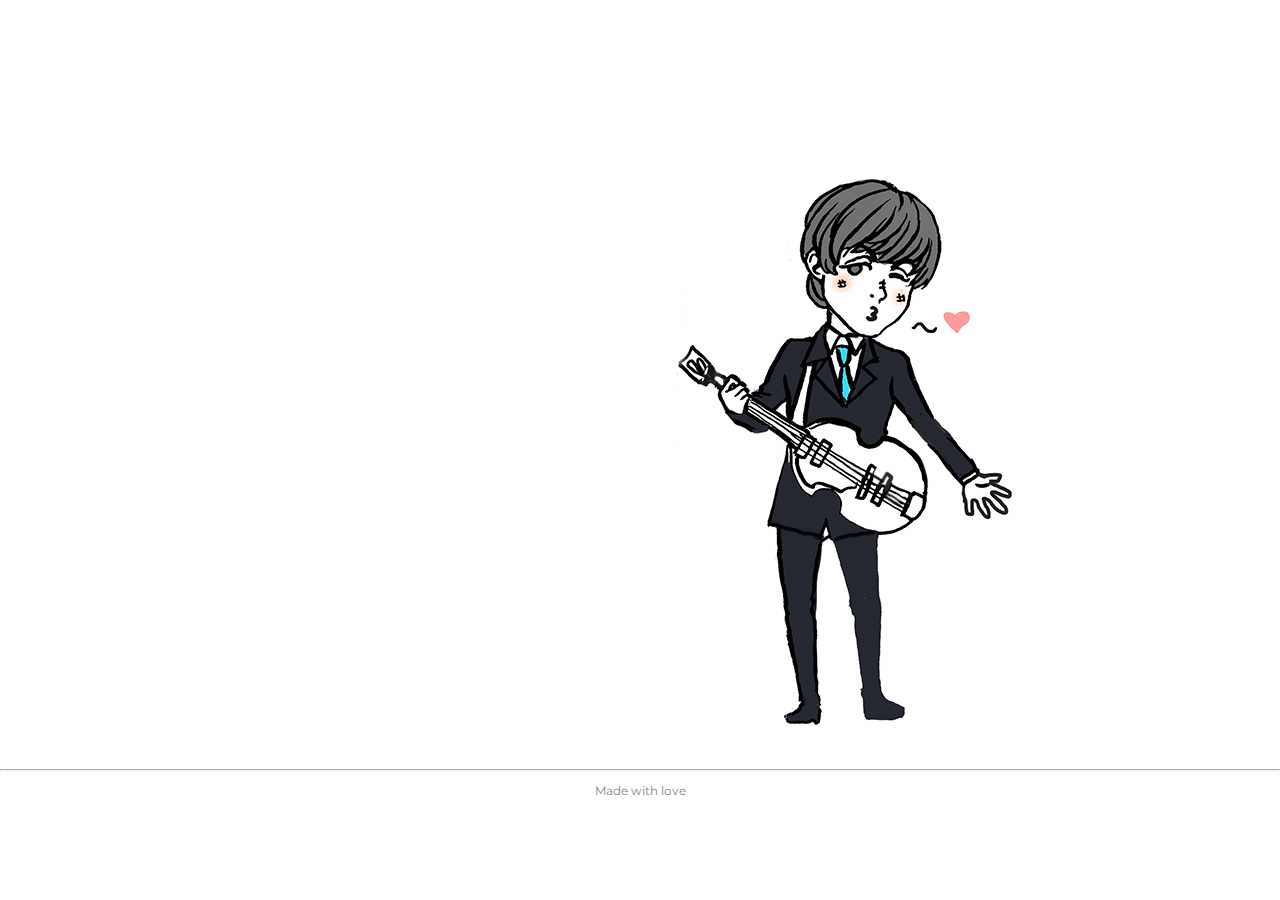
<file: hbd.html>
<!DOCTYPE HTML>
<html>
<head>
	<title>Happy Birthday Girl</title>
	<meta charset="utf-8">
    <meta name="language" content="en-us"/>  
    <meta http-equiv="Content-Type" content="text/html" />
    <meta http-equiv="X-UA-Compatible" content="IE=edge" />
    <meta name="distribution" content="Global" />
    <meta http-equiv="Cache-control" content="public">
    <meta name="robots" content="index, follow" />
    <meta name="revisit-after" content="7 days"/>
    <meta name="apple-mobile-web-app-capable" content="yes"/>
    <meta name="viewport" content="width=device-width, initial-scale=1" />

    <meta name="description" content="May your birthday bring you as much as you happiness
you give to every one who knows you.">
    <meta property="og:type" content="website" /> 
    <meta property="og:title" content="Happy Birthday Girl!" />
    <meta property="og:description" content="May your birthday bring you as much as you happiness
     you give to every one who knows you" />
    <meta property="og:image" content="https://scontent.cdninstagram.com/t51.2885-19/s320x320/17332840_428978084117611_7673563513641500672_a.jpg" />
    <meta property="og:site_name" content="Happy Birthday!" />

    <meta name="twitter:card" content="website">
    <meta name="twitter:site" content="Happy Birthday Girl!">
    <meta name="twitter:title" content="Happy Birthday Girl!">
    <meta name="twitter:description" content="May your birthday bring you as much as you happiness
     you give to every one who knows you">
    <meta name="twitter:image" content="https://scontent.cdninstagram.com/t51.2885-19/s320x320/17332840_428978084117611_7673563513641500672_a.jpg">

	<meta itemprop="name" content="Happy Birthday Girl!">
	<meta itemprop="description" content="May your birthday bring you as much as you happiness
	you give to every one who knows you">
	<meta itemprop="image" content="https://scontent.cdninstagram.com/t51.2885-19/s320x320/17332840_428978084117611_7673563513641500672_a.jpg">
    
	<style type="text/css">
        
        *{
            background: #fff;
        }
        
        #loveHeart{
            background: transparent;
            background: url('guitarboy.gif') no-repeat center;
        }
		#copyright{
			font-family: 'Montserrat',sans-serif;
			opacity: 0.8;
		}
		#copyright a{
			text-decoration: none;
		}
		#copyright a:hover{
			text-decoration: none;
			color:#339933;
		}
       	</style>
   	<link href="style1.css" type="text/css" rel="stylesheet">
	<link href="https://fonts.googleapis.com/css?family=Montserrat" rel="stylesheet">
   	<script type="text/javascript" src="jquery.js"></script>
	<script type="text/javascript" src="birthday.js"></script>
    <script type="text/javascript" src="hbd.js"></script>
</head>

<body>
	<audio id="player" autoplay><source src="birthday.mp3" type="audio/mp3"></audio>
		<div id="content">
			<div id="code" >
				<!--<span class="comments">/**</span><br /> --->
				<span class="space"/><span class="comments">/* Today,the 18th day of November,is your birthday.</span><br />
				<span class="space"/><span class="comments">A webpage to celebrate this special day.</span><br />
				<span class="space"/><span class="comments">*/</span><br />
				Girl you = <span class="keyword">new</span> Girl(<span class="string">"Girl"</span>);<br />
				<span class="comments">// November 18th, when the bell rang, your age increased </span><br />
				Date currentTime = <span class="keyword">new</span> Date(); <br />
				SimpleDateFormat formatter = <span class="keyword">new</span> SimpleDateFormat(<span class="string">"yyyy-mm-dd hh:mm:ss"</span>);<br />
				String dateString = formatter.format(currentTime);<br />
				if( dateString.equals(<span class="string">"2021-11-18 00:00:00"</span>) ){</br>
					you.age ++;</br>
				}</br>
			
				<span class="keyword">new</span> Thread (){<br />
				@Override </br>
				<span class="comments">// Forever and ever. I wish</span><br />
				while(true){</br>
				<span class="comments">// luckiness,</span><br />
				u.fortune ++;</br>
				<span class="comments">// happiness,</span><br />
				u.happiness ++;</br>
			    <span class="comments">// and everything you wish and want to become can be achieved.</span><br />
				}.start()</br>
				<span class="comments">// The last thing I wanna say, from botton of my heart is:</span><br />
				Console.Writeline(<span class="string">"Happy Birthday!"</span>);
			</div>
			<div id="loveHeart">
				<canvas id="garden" style="display:none"></canvas>
			</div>
		</div>
		<div id="copyright">
			<hr>
			<p>Made with love</p>
		</hr>
		</div>
	</div>
	<script type="text/javascript">
		var offsetX = $("#loveHeart").width() / 2;
		var offsetY = $("#loveHeart").height() / 2 - 55;
		var together = new Date();
		together.setFullYear(1998,7, 10);
		together.setHours(8);
		together.setMinutes(0);
		together.setSeconds(0);
		together.setMilliseconds(0);
		
		if (!document.createElement('canvas').getContext) {
			var msg = document.createElement("div");
			msg.id = "errorMsg";
			msg.innerHTML = "Sorry, browser doesn't support this!"; 
			document.body.appendChild(msg);
			$("#code").css("display", "none")
			$("#copyright").css("position", "absolute");
			$("#copyright").css("bottom", "10px");
		    document.execCommand("stop");
		} else {
			setTimeout(function () {
				startHeartAnimation();
			}, 5000);

			timeElapse(together);
			setInterval(function () {
				timeElapse(together);
			}, 500);

			adjustCodePosition();
			$("#code").typewriter();
		}
	</script>
</body>
</html>
</file>
<file: style1.css>
body{
    margin:0;
    padding:0;
    background:#fff;
    font-size:12px;
    overflow:auto
}
#mainDiv{
    width:100%;
    height:100%
}
#loveHeart{
    float:left;
    width:670px;
    height:625px
}
#garden{
    width:100%;
    height:100%
}
#elapseClock{
    text-align:right;
    font-size:18px;
    margin-top:10px;
    margin-bottom:10px
}
#words{
    font-family:"sans-serif";
    width:500px;
    font-size:24px;
    color:#666
}
#messages{
    display:none
}
#elapseClock .digit{
    font-family:"digit";
    font-size:36px
}
#loveu{
    padding:5px;
    font-size:22px;
    margin-top:80px;
    margin-right:120px;
    text-align:right;
    display:none
}
#loveu .signature{
    margin-top:10px;
    font-size:20px;
    font-style:italic
}
#clickSound{
    display:none
}
#code{
    float:left;
    width:445px;
    height:auto;
    color:#333;
    font-family:"Consolas","Monaco","Bitstream Vera Sans Mono","Courier New","sans-serif";
    font-size:16px;
    font-weight:bolder;
}
#code .string{
    color:#2a36ff
}
#code .keyword{
    color:#7f0055;
    font-weight:bold
}
#code .placeholder{
    margin-left:15px
}
#code .space{
    margin-left:7px
}
#code .comments{
    color:#3f7f5f
}
#copyright{
    margin-top:0px;
    text-align:center;
    width:100%;
    color:#666
}
#errorMsg{
    width:100%;
    text-align:center;
    font-size:24px;
    position:absolute;
    top:100px;
    left:0
}
#copyright a{
    color:#666
}
</file>
